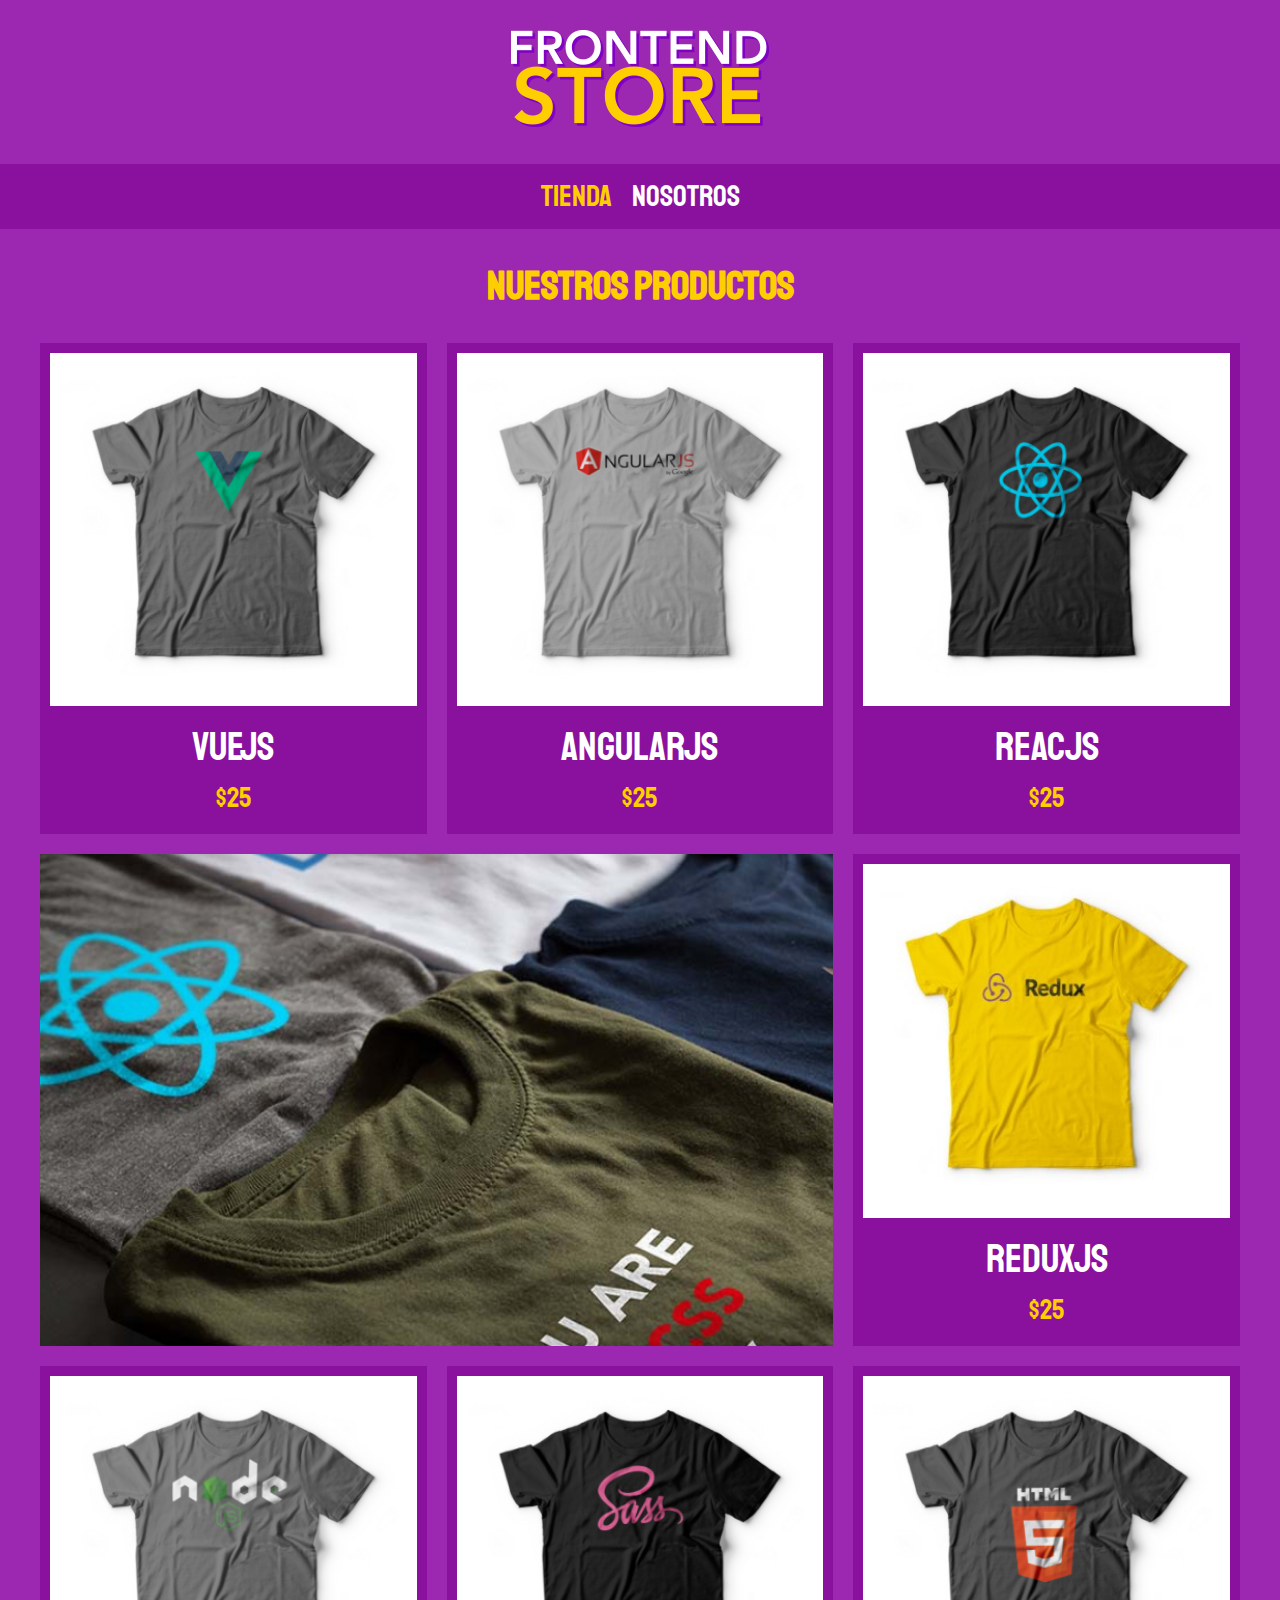
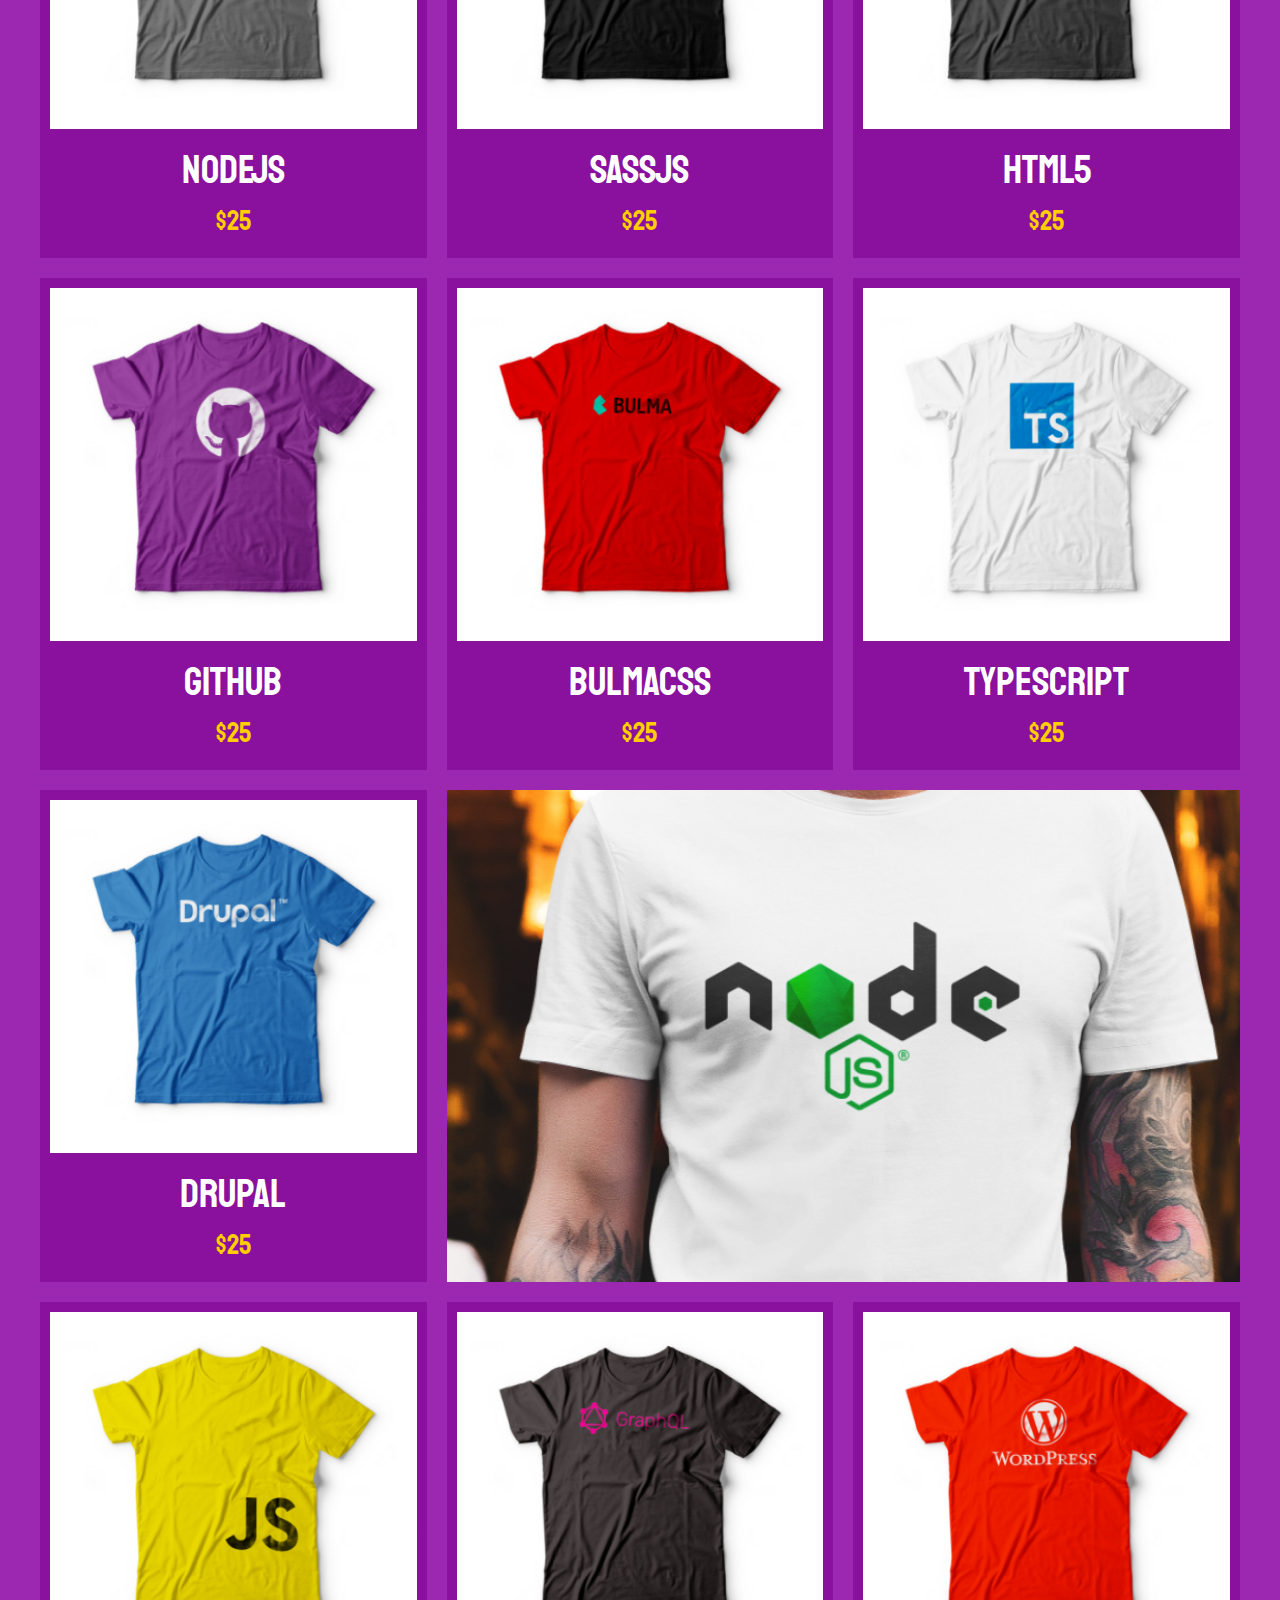
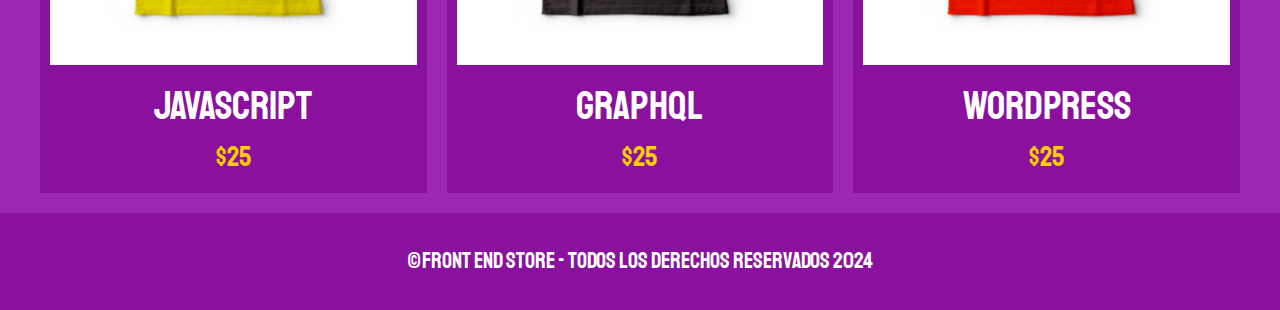
<file: index.html>
<!DOCTYPE html>
<html lang="en">
<head>
    <meta charset="UTF-8">
    <meta name="viewport" content="width=device-width, initial-scale=1.0">
    <title>FrontEnd Store</title>
    <link rel="stylesheet" href="css/normalize.css">
    <link href="https://fonts.googleapis.com/css2?family=Staatliches&display=swap" rel="stylesheet">
    <link rel="stylesheet" href="css/style.css">
</head>
<body>
    <!--cabecera-->
    <header class="header">
        <a href="index.html">
            <img class="header__logo" src="img/logo.png" alt="Logotipo">
            <!--"alt" mostrara un texto alternativo en caso que la imagen no aparezca--> 
        </a>
    </header>
    <!--Sintaxis de BEM
    navegacion = bloque
    navegacion__enlace = elemento
    navegacion__enlace--activo = modificador -->
    <!--navegacion--> 
    <nav class="navegacion">
        <a class="navegacion__enlace navegacion__enlace--activo" href="index.html">Tienda</a>
        <a class="navegacion__enlace" href="nosotros.html">Nosotros</a>
    </nav>   

    <!--Contenido principal-->
    <main class="contenedor">
        <h1>Nuestros Productos</h1>
        <div class="grid">
            <div class="producto">
                <a href="producto.html">
                    <img class="producto__imagen" src="img/1.jpg" alt="imagen camiceta">
                    <div class="producto__informacion">
                        <p class="producto__nombre">VueJs</p>
                        <p class="producto__precio">$25</p>
                    </div>
                </a>
            </div><!--productos-->
            <div class="producto">
                <a href="producto.html">
                    <img class="producto__imagen" src="img/2.jpg" alt="imagen camiceta">
                    <div class="producto__informacion">
                        <p class="producto__nombre">AngularJs</p>
                        <p class="producto__precio">$25</p>
                    </div>
                </a>
            </div><!--productos-->
            <div class="producto">
                <a href="producto.html">
                    <img class="producto__imagen" src="img/3.jpg" alt="imagen camiceta">
                    <div class="producto__informacion">
                        <p class="producto__nombre">ReacJs</p>
                        <p class="producto__precio">$25</p>
                    </div>
                </a>
            </div><!--productos-->
            <div class="producto">
                <a href="producto.html">
                    <img class="producto__imagen" src="img/4.jpg" alt="imagen camiceta">
                    <div class="producto__informacion">
                        <p class="producto__nombre">ReduxJs</p>
                        <p class="producto__precio">$25</p>
                    </div>
                </a>
            </div><!--productos-->
            <div class="producto">
                <a href="producto.html">
                    <img  class="producto__imagen" src="img/5.jpg" alt="imagen camiceta">
                    <div class="producto__informacion">
                        <p class="producto__nombre">NodeJs</p>
                        <p class="producto__precio">$25</p>
                    </div>
                </a>
            </div><!--productos-->
            <div class="producto">
                <a href="producto.html">
                    <img class="producto__imagen" src="img/6.jpg" alt="imagen camiceta">
                    <div class="producto__informacion">
                        <p class="producto__nombre">SassJs</p>
                        <p class="producto__precio">$25</p>
                    </div>
                </a>
            </div><!--productos-->
            <div class="producto">
                <a href="producto.html">
                    <img class="producto__imagen" src="img/7.jpg" alt="imagen camiceta">
                    <div class="producto__informacion">
                        <p class="producto__nombre">HTML5</p>
                        <p class="producto__precio">$25</p>
                    </div>
                </a>
            </div><!--productos-->
            <div class="producto">
                <a href="producto.html">
                    <img class="producto__imagen" src="img/8.jpg" alt="imagen camiceta">
                    <div class="producto__informacion">
                        <p class="producto__nombre">Github</p>
                        <p class="producto__precio">$25</p>
                    </div>
                </a>
            </div><!--productos-->
            <div class="producto">
                <a href="producto.html">
                    <img class="producto__imagen" src="img/9.jpg" alt="imagen camiceta">
                    <div class="producto__informacion">
                        <p class="producto__nombre">BulmaCSS</p>
                        <p class="producto__precio">$25</p>
                    </div>
                </a>
            </div><!--productos-->
            <div class="producto">
                <a href="producto.html">
                    <img class="producto__imagen" src="img/10.jpg" alt="imagen camiceta">
                    <div class="producto__informacion">
                        <p class="producto__nombre">TypeScript</p>
                        <p class="producto__precio">$25</p>
                    </div>
                </a>
            </div><!--productos-->
            <div class="producto">
                <a href="producto.html">
                    <img class="producto__imagen" src="img/11.jpg" alt="imagen camiceta">
                    <div class="producto__informacion">
                        <p class="producto__nombre">Drupal</p>
                        <p class="producto__precio">$25</p>
                    </div>
                </a>
            </div><!--productos-->
            <div class="producto">
                <a href="producto.html">
                    <img class="producto__imagen" src="img/12.jpg" alt="imagen camiceta">
                    <div class="producto__informacion">
                        <p class="producto__nombre">JavaScript</p>
                        <p class="producto__precio">$25</p>
                    </div>
                </a>
            </div><!--productos-->
            <div class="producto">
                <a href="producto.html">
                    <img class="producto__imagen" src="img/13.jpg" alt="imagen camiceta">
                    <div class="producto__informacion">
                        <p class="producto__nombre">GraphQL</p>
                        <p class="producto__precio">$25</p>
                    </div>
                </a>
            </div><!--productos-->
            <div class="producto">
                <a href="producto.html">
                    <img class="producto__imagen" src="img/14.jpg" alt="imagen camiceta">
                    <div class="producto__informacion">
                        <p class="producto__nombre">WordPress</p>
                        <p class="producto__precio">$25</p>
                    </div>
                </a>
            </div><!--productos-->
            <div class="grafico grafico--camisas"></div>
            <div class="grafico grafico--node"></div>
        </div>
    </main>
    
    <!--Pie de pagina-->
    <footer class="footer">
        <p class="footer__texto">&copy;Front End Store - Todos los derechos reservados 2024</p>
    </footer>
</body>
</html>
</file>
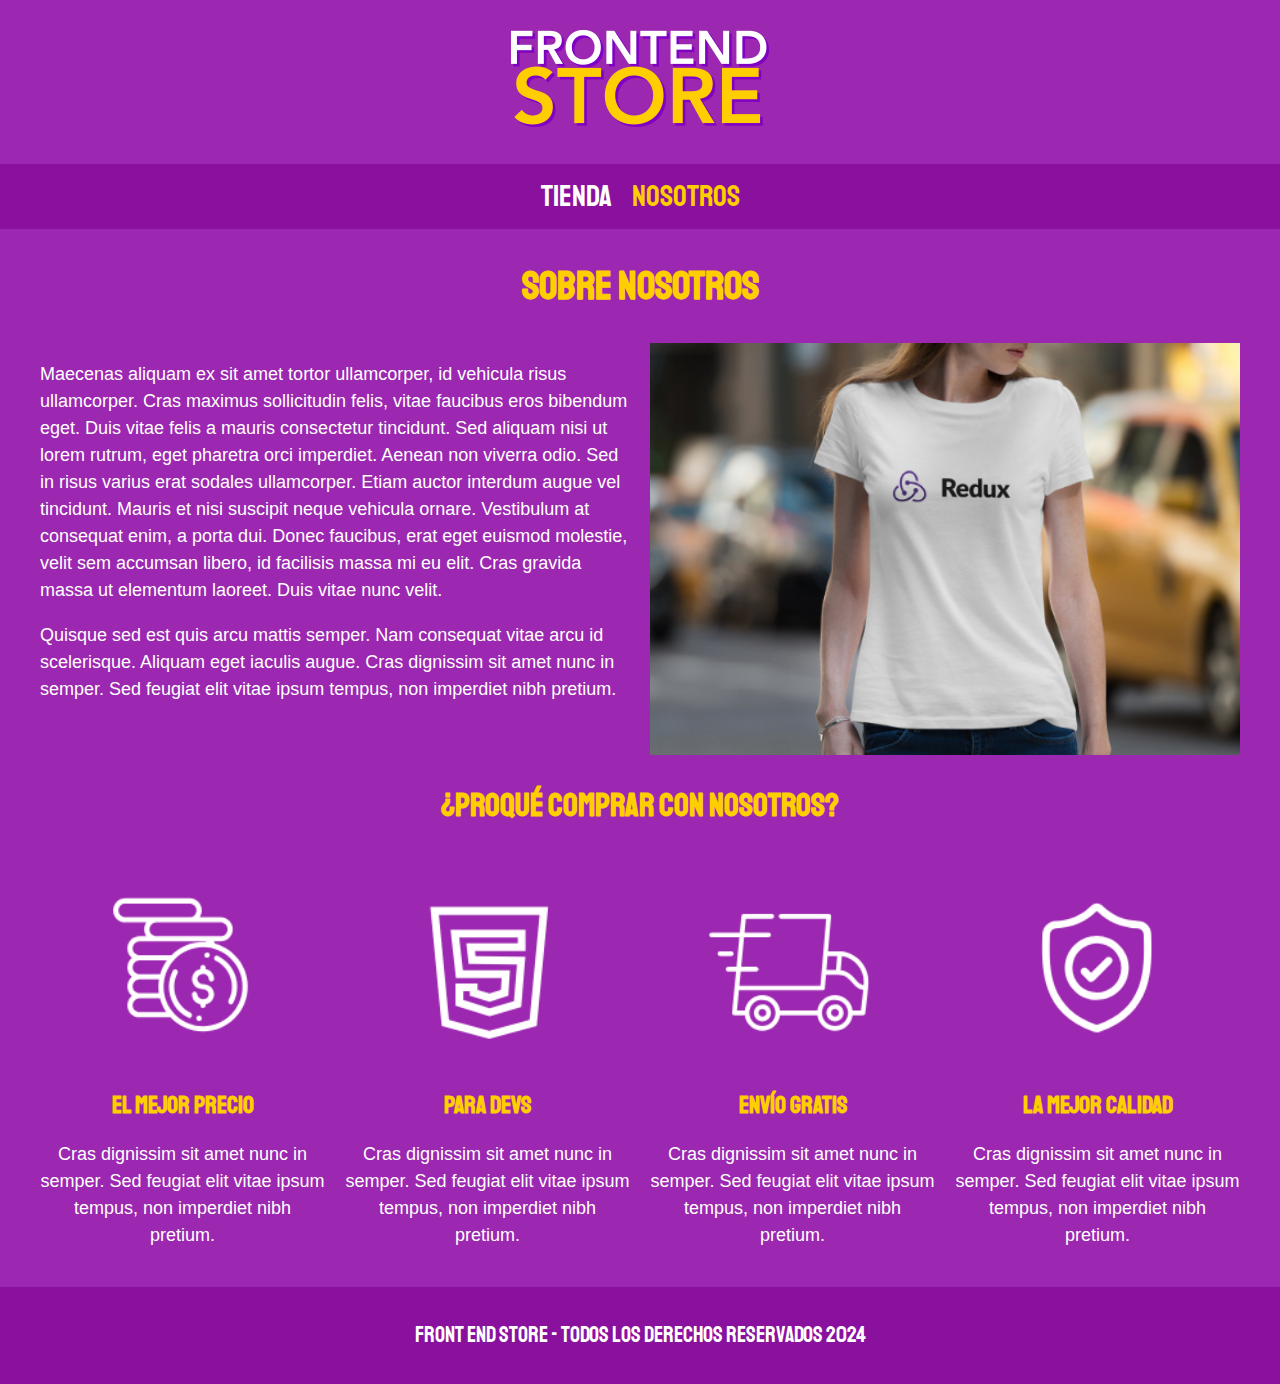
<file: nosotros.html>
<!DOCTYPE html>
<html lang="en">

<head>
    <meta charset="UTF-8">
    <meta name="viewport" content="width=device-width, initial-scale=1.0">
    <title>FrontEnd Store</title>
    <link rel="stylesheet" href="css/normalize.css">
    <link href="https://fonts.googleapis.com/css2?family=Staatliches&display=swap" rel="stylesheet">
    <link rel="stylesheet" href="css/style.css">
</head>

<body>
    <!--cabecera-->
    <header class="header">
        <a href="index.html">
            <img class="header__logo" src="img/logo.png" alt="Logotipo">
            <!--"alt" mostrara un texto alternativo en caso que la imagen no aparezca-->
        </a>
    </header>
    <!--Sintaxis de BEM
    navegacion = bloque
    navegacion__enlace = elemento
    navegacion__enlace--activo = modificador -->
    <!--navegacion-->
    <nav class="navegacion">
        <a class="navegacion__enlace" href="index.html">Tienda</a>
        <a class="navegacion__enlace navegacion__enlace--activo" href="nosotros.html">Nosotros</a>
    </nav>

    <main class="contenedor">
        <h1>Sobre Nosotros</h1>
        <div class="nosotros">
            <div class="nosotros__contenido">
                <p>
                    Maecenas aliquam ex sit amet tortor ullamcorper, id vehicula risus ullamcorper.
                    Cras maximus sollicitudin felis, vitae faucibus eros bibendum eget. Duis vitae felis
                    a mauris consectetur tincidunt. Sed aliquam nisi ut lorem rutrum, eget pharetra orci
                    imperdiet. Aenean non viverra odio. Sed in risus varius erat sodales ullamcorper.
                    Etiam auctor interdum augue vel tincidunt. Mauris et nisi suscipit neque vehicula ornare.
                    Vestibulum at consequat enim, a porta dui. Donec faucibus, erat eget euismod molestie,
                    velit sem accumsan libero, id facilisis massa mi eu elit. Cras gravida massa ut elementum
                    laoreet. Duis vitae nunc velit.
                </p>
                <p>
                    Quisque sed est quis arcu mattis semper. Nam consequat vitae arcu id scelerisque.
                    Aliquam eget iaculis augue. Cras dignissim sit amet nunc in semper. Sed feugiat elit vitae
                    ipsum tempus, non imperdiet nibh pretium. 
                </p>
            </div>
            <img class="nosotros__imagen" src="img/nosotros.jpg" alt="imagen nosotros">
        </div>
    </main>

    <section class="contenedor compra">
        <h2 class="compra__titulo">¿Proqué comprar con nosotros?</h2>
        <div class="bloques">
            <div class="bloque">
                <img class="bloque__imagen" src="img/icono_1.png" alt="porque comprar">
                <h3 class="bloque__titulo">EL mejor precio</h3>
                <p>Cras dignissim sit amet nunc in semper. Sed feugiat elit vitae
                    ipsum tempus, non imperdiet nibh pretium.</p>
            </div><!--Bloque-->

            <div class="bloque">
                <img class="bloque__imagen" src="img/icono_2.png" alt="porque comprar">
                <h3 class="bloque__titulo">Para devs</h3>
                <p>Cras dignissim sit amet nunc in semper. Sed feugiat elit vitae
                    ipsum tempus, non imperdiet nibh pretium.</p>
            </div><!--Bloque-->

            <div class="bloque">
                <img class="bloque__imagen" src="img/icono_3.png" alt="porque comprar">
                <h3 class="bloque__titulo">Envío Gratis</h3>
                <p>Cras dignissim sit amet nunc in semper. Sed feugiat elit vitae
                    ipsum tempus, non imperdiet nibh pretium.</p>
            </div><!--Bloque-->

            <div class="bloque">
                <img class="bloque__imagen" src="img/icono_4.png" alt="porque comprar">
                <h3 class="bloque__titulo">La mejor calidad</h3>
                <p>Cras dignissim sit amet nunc in semper. Sed feugiat elit vitae
                    ipsum tempus, non imperdiet nibh pretium.</p>
            </div><!--Bloque-->
        </div><!--Bloques-->
    </section>

    <!--Pie de pagina-->
    <footer class="footer">
        <p class="footer__texto">Front End Store - Todos los derechos reservados 2024</p>
    </footer>
</body>

</html>
</file>
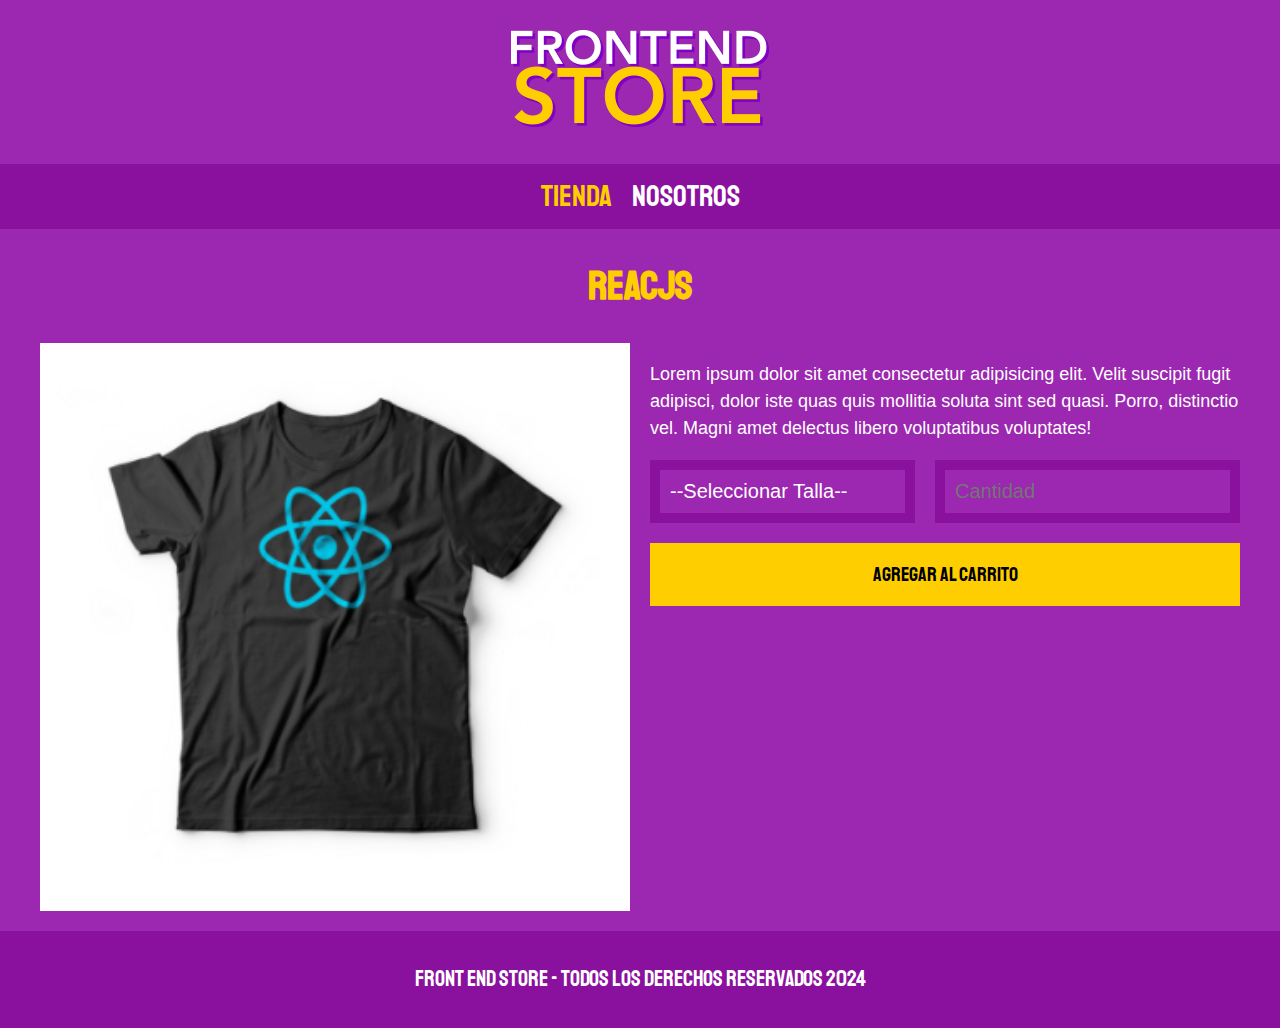
<file: producto.html>
<!DOCTYPE html>
<html lang="en">
<head>
    <meta charset="UTF-8">
    <meta name="viewport" content="width=device-width, initial-scale=1.0">
    <title>FrontEnd Store</title>
    <link rel="stylesheet" href="css/normalize.css">
    <link href="https://fonts.googleapis.com/css2?family=Staatliches&display=swap" rel="stylesheet">
    <link rel="stylesheet" href="css/style.css">
</head>
<body>
    <!--cabecera-->
    <header class="header">
        <a href="index.html">
            <img class="header__logo" src="img/logo.png" alt="Logotipo">
            <!--"alt" mostrara un texto alternativo en caso que la imagen no aparezca--> 
        </a>
    </header>
    <!--Sintaxis de BEM
    navegacion = bloque
    navegacion__enlace = elemento
    navegacion__enlace--activo = modificador -->
    <!--navegacion--> 
    <nav class="navegacion">
        <a class="navegacion__enlace navegacion__enlace--activo" href="index.html">Tienda</a>
        <a class="navegacion__enlace" href="nosotros.html">Nosotros</a>
    </nav>   

    <main class="contenedor">
        <h1>ReacJs</h1>
        <div class="camisa">
            <img class="camisa__imagen" src="img/3.jpg" alt="imagen del producto">
            <div class="camisa__contenido">
                <p>
                    Lorem ipsum dolor sit amet consectetur adipisicing elit. 
                    Velit suscipit fugit adipisci, dolor iste quas quis mollitia soluta 
                    sint sed quasi. Porro, distinctio vel. Magni amet delectus libero 
                    voluptatibus voluptates!
                </p>
                <form class="formulario">
                    <select class="formulario__campo">
                        <option disabled selected>--Seleccionar Talla--</option>
                        <option>Chica</option>
                        <option>Mediana</option>
                        <option>Grande</option>
                    </select>
                    <input class="formulario__campo" type="number" placeholder="Cantidad" min="1">
                    <input class="formulario__submit" type="submit" value="Agregar al Carrito">
                </form>
            </div>

        </div>

    </main>
    
    <!--Pie de pagina-->
    <footer class="footer">
        <p class="footer__texto">Front End Store - Todos los derechos reservados 2024</p>
    </footer>
</body>
</html>
</file>
<file: css/style.css>
/*en esta seccion colocaremos valores que podremos reutilizar*/
:root {
    --primario: #9c27b0;
    --primarioOscuro: #89119d;
    --secundario: #FFCE00;
    --secundarioOscuro: rgb(233, 287, 2);
    --blanco: #FFF;
    --negro: #000;

    --fuentePrincipal: "Staatliches", sans-serif;
}

/* aplicar un modelo de diseño de caja natural a todos los elementos, 
pero permitiendo que los componentes cambien */
html {
    box-sizing: border-box;
    font-size: 62.5%;
    /*parte de lo que permite que 1rem=10px*/
}

*,
*:before,
*:after {
    box-sizing: inherit;
}

/*Globales*/
body {
    background-color: var(--primario);
    font-size: 1.6rem;
    /*1.6rem=16px*/
    line-height: 1.5;
    /*interlineado*/
}

p {
    font-size: 1.8rem;
    font-family: Arial, Helvetica, sans-serif;
    color: var(--blanco);
}

a {
    text-decoration: none;
}

img {
    width: 100%;
}

.contenedor {
    max-width: 120rem;
    /*120rem=1200px*/
    margin: 0 auto;
    /*para poder centrar*/
}

h1,
h2,
h3 {
    text-align: center;
    color: var(--secundario);
    font-family: var(--fuentePrincipal);
}

h1 {
    font-size: 4rem;
    /*4rem=40px*/
}

h2 {
    font-size: 3.2rem;
    /*3.2rem=32px*/
}

h3 {
    font-size: 2.4rem;
    /*2.4rem=24px*/
}

/*encabezado*/
.header {
    display: flex;
    justify-content: center;
    /*para centrar el encabezado horizontalmente */
}

/*footer*/
.footer {
    background-color: var(--primarioOscuro);
    padding: 1rem 0;
    /*10px arriba y abajo, 0px izquierda y derecha*/
    margin-top: 2rem;
}

.footer__texto {
    font-family: var(--fuentePrincipal);
    text-align: center;
    font-size: 2.2rem;
}

.header__logo {
    margin: 3rem 0;
    /*le dara un margen de 30px arriba y abajo y a los costados no hace falta entonces 0px*/
}

/*navegacion*/
.navegacion {
    background-color: var(--primarioOscuro);
    padding: 1rem 0; 
    /*va rellenar arriba y abajo con 10px y a los costados 0px */
    display: flex;
    justify-content: center;
    /*utilizmos fexbox para centrar elementos dentro de un contendor*/
    gap: 2rem;
    /*gap=brecha, para ceparar los elmentos entre si*/
}

.navegacion__enlace {
    font-family: var(--fuentePrincipal);
    color: var(--blanco);
    font-size: 3rem;
}

.navegacion__enlace--activo,
.navegacion__enlace:hover {
    color: var(--secundario);
}

/*Grid*//*para crear las filas y columnas*/
.grid {
    display: grid;
    grid-template-columns: repeat(2, 1fr);
    gap: 2rem;
    /*gap para separar filas y columnas*/
}

@media (min-width: 780px) {
    .grid {
        grid-template-columns: repeat(3, 1fr);
    }
}

/*Productos*/
.producto {
    background-color: var(--primarioOscuro);
    padding: 1rem;
    /*relleno*/
}

.producto__nombre {
    font-size: 4rem;
    /*tamaño de letra de 40px*/
}

.producto__precio {
    font-size: 2.8rem;
    /*tamaño de letra 28px*/
    color: var(--secundario);
}

.producto__nombre,
.producto__precio {
    font-family: var(--fuentePrincipal);
    margin: 1rem 0;
    text-align: center;
    line-height: 1.2;
    /*line-height para disminuir el interlineado*/
}

/*Graficos*/
.grafico {
    min-height: 30rem;
    background-repeat: no-repeat;
    /*para que la imgaen no se repita*/
    background-size: cover;
    /*para que la imagen se estire y ocupe todo el espacio disponible*/
    grid-column: 1 / 3;
    
}

.grafico--camisas {
    grid-row: 2 / 3;
    background-image: url(../img/grafico1.jpg);
}

.grafico--node {
    background-image: url(../img/grafico2.jpg);
    grid-row: 8 / 9;
}

@media (min-width: 768px) {
    .grafico--node {
        grid-row: 5 / 6;
        grid-column: 2/ 4;
    }    
}

/*Nosotros*/
.nosotros {
    display: grid;
    grid-template-rows: repeat(2, auto);
}

@media (min-width: 768px) {
    .nosotros {  
        grid-template-columns: repeat(2, 1fr);
        column-gap: 2rem;
        /*column-gap para dar separacion a las columnas*/
    }    
}

.nosotros__imagen {
    grid-row: 1 / 2;
}

@media (min-width: 786px) {
    .nosotros__imagen {
        grid-column: 2 / 3;
    }
    
}

/*Bloques*/

.bloques {
    display: grid;
    grid-template-columns: repeat(2, 1fr);
    /*dos columnas de mitad y mitad*/
    gap: 2rem;
}

@media (min-width: 786px) {
    .bloques {
        grid-template-columns: repeat(4, 1fr);
        /*cuatro columnas de mitad y mitad*/

    }
}

.bloque {
    text-align: center;
}

.bloque__titulo {
    margin: 0;
}

/*Pagina del producto*/

@media (min-width: 786px) {
    .camisa {
        display: grid;
        grid-template-columns: repeat(2, 1fr);
        column-gap: 2rem;
    }
}

@media (min-width: 786px) {
    .formulario {
        display: grid;
        grid-template-columns: repeat(2, 1fr);
        gap: 2rem;
    }
}

.formulario__campo {
    border: 1rem solid var(--primarioOscuro);
    /*border: ancho del borde / tipo de borde / color del borde*/
    background-color: transparent;
    color: var(--blanco);
    font-size: 2rem;
    font-family: Arial, Helvetica, sans-serif;
    padding: 1rem;
    appearance: none;
}

.formulario__submit {
    background-color: var(--secundario);
    border: none;
    font-size: 2rem;
    font-family: var(--fuentePrincipal);
    padding: 2rem;
    transition: background-color .3s ease;
    /*para la animacion del boton*/
    grid-column: 1 / 3;
}

.formulario__submit:hover {
    cursor: pointer;
    background-color: var(--secundarioOscuro);
}
</file>
